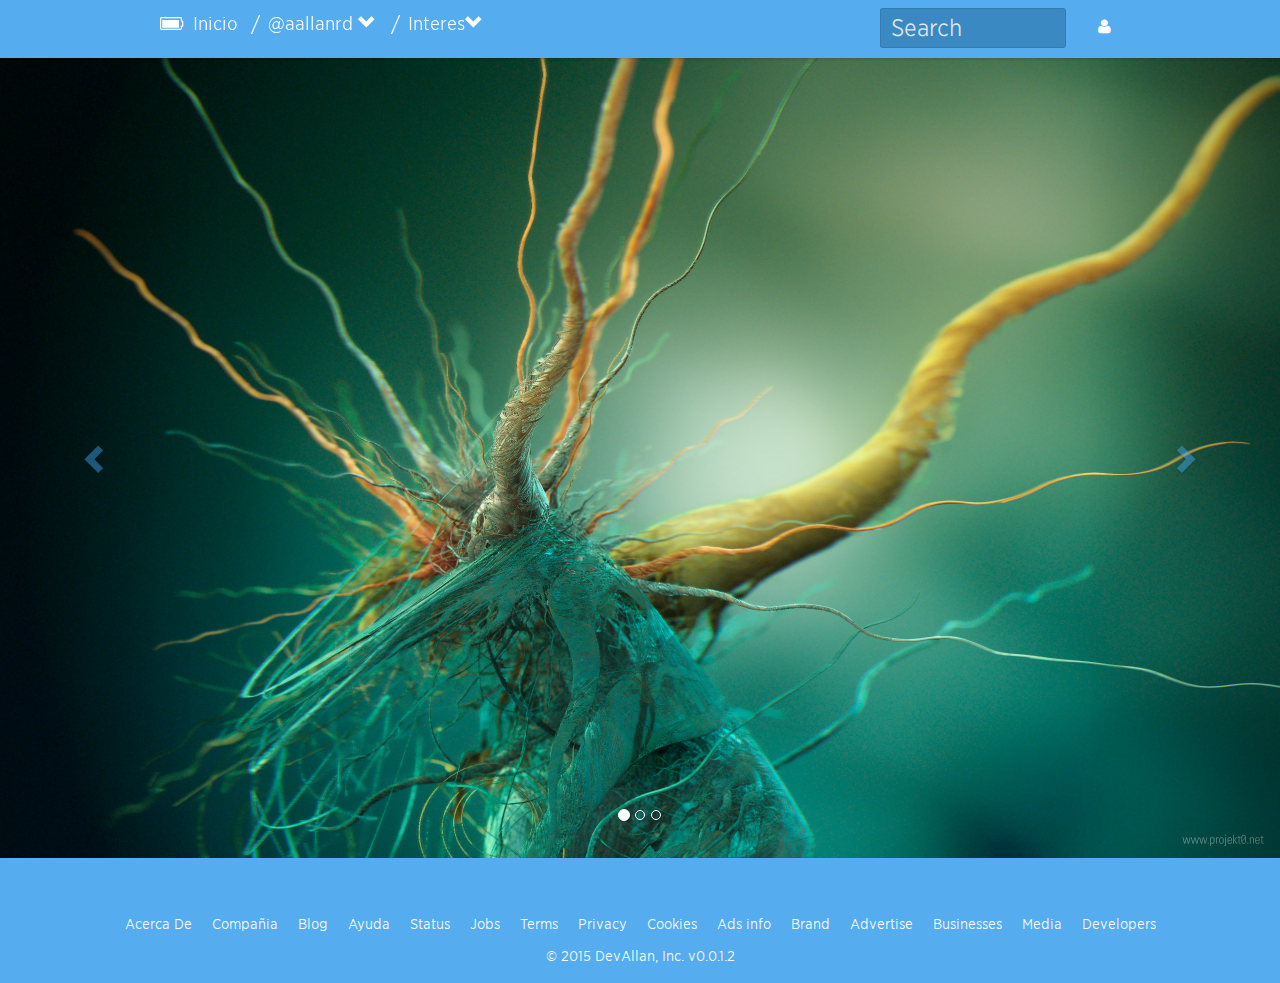
<file: devaallanrd.html>
<!DOCTYPE html>
<!--[if lt IE 7]>      <html lang="en" ng-app="myApp" class="no-js lt-ie9 lt-ie8 lt-ie7"> <![endif]-->
<!--[if IE 7]>         <html lang="en" ng-app="myApp" class="no-js lt-ie9 lt-ie8"> <![endif]-->
<!--[if IE 8]>         <html lang="en" ng-app="myApp" class="no-js lt-ie9"> <![endif]-->
<!--[if gt IE 8]><!-->
<html lang="en"  class="no-js">
<!--<![endif]-->

<head>

    <link rel="apple-touch-icon" sizes="57x57" href="rsc/favicon/apple-icon-57x57.png">
    <link rel="apple-touch-icon" sizes="60x60" href="rsc/favicon/apple-icon-60x60.png">
    <link rel="apple-touch-icon" sizes="72x72" href="rsc/favicon/apple-icon-72x72.png">
    <link rel="apple-touch-icon" sizes="76x76" href="rsc/favicon/apple-icon-76x76.png">
    <link rel="apple-touch-icon" sizes="114x114" href="rsc/favicon/apple-icon-114x114.png">
    <link rel="apple-touch-icon" sizes="120x120" href="rsc/favicon/apple-icon-120x120.png">
    <link rel="apple-touch-icon" sizes="144x144" href="rsc/favicon/apple-icon-144x144.png">
    <link rel="apple-touch-icon" sizes="152x152" href="rsc/favicon/apple-icon-152x152.png">
    <link rel="apple-touch-icon" sizes="180x180" href="rsc/favicon/apple-icon-180x180.png">
    <link rel="icon" type="image/png" sizes="192x192"  href="rsc/favicon/android-icon-192x192.png">
    <link rel="icon" type="image/png" sizes="32x32" href="rsc/favicon/favicon-32x32.png">
    <link rel="icon" type="image/png" sizes="96x96" href="rsc/favicon/favicon-96x96.png">
    <link rel="icon" type="image/png" sizes="16x16" href="rsc/favicon/favicon-16x16.png">
    <link rel="manifest" href="/manifest.json">
    <meta name="msapplication-TileColor" content="#ffffff">
    <meta name="msapplication-TileImage" content="/ms-icon-144x144.png">
    <meta name="theme-color" content="#ffffff">




    <meta charset="utf-8">
    <meta charset="ISO-8859-1">
    <meta http-equiv="X-UA-Compatible" content="IE=edge">
    <title>Landing dev-aallanrd | dev.aallanrd</title>
    <meta name="description" content="Website Landing Page for developers- dev -aallanrd developer.aallanrd">
    <meta name="viewport" content="width=device-width, initial-scale=1">


    <link rel="stylesheet" href="bower_components/html5-boilerplate/dist/css/normalize.css">

    <link type="text/css" rel="stylesheet" href="bower_components/bootstrap/dist/css/bootstrap.min.css" media="all" />
    <link type="text/css" rel="stylesheet" href="css/gotham-narrow-v3.css" media="all" />
    <link type="text/css" rel="stylesheet" href="css/styles.css" media="all" />
    <link type="text/css" rel="stylesheet" href="bower_components/font-awesome/css/font-awesome.min.css" media="all" />
    <link type="text/css" rel="stylesheet" href="bower_components/bootstrap-social/bootstrap-social.css" media="all" />
</head>

<body class="">


<div  class="navbar Navigation Navigation--global is-loaded navbar-fixed-top">
    <div class="Navigation-inner">
        <ul class="Navigation-inner-list Navigation-inner-list--breadcrumb">
            <li class="NavigationItem NavigationItem--main NavigationItem--breadcrumb">
                <a class="NavigationItem-link" href="#/">
                    <i class="fa fa-battery-4"></i> &nbsp;Inicio</a>

            <li class="NavigationItem NavigationItem--main NavigationItem--breadcrumb NavigationItem--withChildren"
                data-is-clickable="false">
                <a class="NavigationItem-link" href="devaallanrd.html">@aallanrd <i class="glyphicon glyphicon-chevron-down"></i></a>
                <ul class="Navigation Navigation--sub">
                    <li class="NavigationItem NavigationItem--sub">
                        <a class="NavigationItem-link" href="#info">Info</a></li>
                    <li class="NavigationItem NavigationItem--sub">
                        <a class="NavigationItem-link" href="#inicio">Inicio</a></li>
                    <li class="NavigationItem NavigationItem--sub">
                        <a class="NavigationItem-link" href="#linea-tiempo">Linea de Tiempo</a></li>

                </ul>
            </li>
            <li class="NavigationItem NavigationItem--main NavigationItem--breadcrumb NavigationItem--withChildren"
                data-is-clickable="false">
                <a class="NavigationItem-link" href="">Interes<i class="glyphicon glyphicon-chevron-down"></i></a>
                <ul class="Navigation Navigation--sub">
                    <li class="NavigationItem NavigationItem--sub">
                        <a class="NavigationItem-link" href="../dev-aallanrd/#/narraciones">Info</a></li>

                    <li class="NavigationItem NavigationItem--sub">
                        <a class="NavigationItem-link" href="../dev-aallanrd/#/equipos">Narraciones</a></li>
                    <li class="NavigationItem NavigationItem--sub">
                        <a class="NavigationItem-link" href="../dev-aallanrd/#/jugadores">Jugadores</a></li>

                </ul>
            </li>
        </ul>
        <ul class="Navigation-inner-list Navigation-inner-list--side Navigation-inner-list--user">
            <li class="NavigationItem NavigationItem--user NavigationItem--withChildren" data-is-clickable="false">
                <a class="NavigationItem-link" href="">
                    <i class="fa fa-user btn-lg "></i></a>
                <ul class="Navigation Navigation--sub">
                    <li class="NavigationItem NavigationItem--sub"><a class="NavigationItem-link"
                                                                      href="https://twitter.com/logout">Sign out</a></li>
                    <li class="NavigationItem NavigationItem--sub"><a class="NavigationItem-link"
                                                                      href="https://twitter.com/">Go to Twitter</a></li>
                </ul>
            </li>
        </ul>

        <div class="Navigation-inner-item Navigation-inner-item--search">
            <form action="search/"
                  class="NavigationItem NavigationItem--search" method="get">
                <input type="text" name="query" placeholder="Search" class="NavigationItem-searchBox">
                <button type="submit" hidden ></button>




            </form>
        </div>
    </div>
</div>

<!--[if lt IE 7]>
<p class="browsehappy">You are using an <strong>outdated</strong> browser. Please
    <a href="http://browsehappy.com/">upgrade your browser</a> to improve your experience.
</p>  <![endif]-->

<div class=" " ng-controller="GlobalController as global" >

    <div id="myCarousel" class="carousel slide" data-ride="carousel" style="margin-top: -20px">
        <!-- Indicators -->
        <ol class="carousel-indicators">
            <li data-target="#myCarousel" data-slide-to="0" class="active"></li>
            <li data-target="#myCarousel" data-slide-to="1"></li>
            <li data-target="#myCarousel" data-slide-to="2"></li>

        </ol>

        <!-- Wrapper for slides -->
        <div class="carousel-inner" role="listbox">
            <div class="item active">
                <img src="rsc/wall-1.jpg" alt="Chania">
            </div>

            <div class="item">
                <img src="rsc/wall-2.jpg" alt="Chania">
            </div>

            <div class="item">
                <img src="rsc/wall-3.jpg" alt="Flower">
            </div>


        </div>

        <!-- Left and right controls -->
        <a class="left carousel-control" href="#myCarousel" role="button" data-slide="prev">
            <span class="glyphicon glyphicon-chevron-left" aria-hidden="true"></span>
            <span class="sr-only">Previous</span>
        </a>
        <a class="right carousel-control" href="#myCarousel" role="button" data-slide="next">
            <span class="glyphicon glyphicon-chevron-right" aria-hidden="true"></span>
            <span class="sr-only">Next</span>
        </a>
    </div>






</div>

<footer class="Footer Footer--global">
    <nav class="Footer-navigation">
        <ul class="Footer-navigation-items">
            <li class="Footer-navigation-item">
                <a href="https://developer.aallanrd.com/" class="FooterItem">Acerca De</a>
            </li>
            <li class="Footer-navigation-item">
                <a href="https://developer.aallanrd.com/compania" class="FooterItem">Compañia</a>
            </li>
            <li class="Footer-navigation-item">
                <a href="https://blog.aallanrd.com/" class="FooterItem">Blog</a>
            </li>
            <li class="Footer-navigation-item">
                <a href="https://suport.aallanrd.com/" class="FooterItem">Ayuda</a>
            </li>
            <li class="Footer-navigation-item">
                <a href="http://status.aallanrd.com/" class="FooterItem">Status</a>
            </li>
            <li class="Footer-navigation-item">
                <a href="https://about.aallanrd.com/careers" class="FooterItem">Jobs</a>
            </li>
            <li class="Footer-navigation-item">
                <a href="https://aallanrd.com/tos" class="FooterItem">Terms</a>
            </li>
            <li class="Footer-navigation-item">
                <a href="https://aallanrd.com/privacy" class="FooterItem">Privacy</a>
            </li>
            <li class="Footer-navigation-item">
                <a href="https://support.aallanrd.com/articles/20170514" class="FooterItem">Cookies</a>
            </li>
            <li class="Footer-navigation-item">
                <a href="https://support.aallanrd.com/articles/20170451" class="FooterItem">Ads info</a>
            </li>
            <li class="Footer-navigation-item">
                <a href="https://about.aallanrd.com/company/brand-assets" class="FooterItem">Brand</a>
            </li>
            <li class="Footer-navigation-item">
                <a href="https://ads.aallanrd.com/start?ref=gl-tw-tw-aallanrd-advertise" class="FooterItem">Advertise</a>
            </li>
            <li class="Footer-navigation-item">
                <a href="https://business.aallanrd.com/" class="FooterItem">Businesses</a>
            </li>
            <li class="Footer-navigation-item">
                <a href="https://media.aallanrd.com/" class="FooterItem">Media</a>
            </li>
            <li class="Footer-navigation-item">
                <a href="https://developer.aallanrd/Developers" class="FooterItem">Developers</a>
            </li>
        </ul>
    </nav>
    <div class="Footer-copyright">
        © 2015 DevAllan, Inc. v0.0.1.2  </div>

</footer>


<!-- In production use:
<script src="//ajax.googleapis.com/ajax/libs/angularjs/x.x.x/angular.min.js"></script>
-->


<script src="bower_components/jquery/dist/jquery.min.js"></script>
<script src="bower_components/angular/angular.js"></script>
<script src="bower_components/angular-route/angular-route.js"></script>
<script src="app.min.js"></script>
<script src="view1/view1.js"></script>
<script src="view2/view2.js"></script>
<script src="view3/view3.js"></script>
<script src="components/version/version.js"></script>
<script src="components/version/version-directive.js"></script>
<script src="components/version/interpolate-filter.js"></script>
<script src="bower_components/html5-boilerplate/dist/js/vendor/modernizr-2.8.3.min.js"></script>
<script src="bower_components/bootstrap/dist/js/bootstrap.min.js"></script>

</body>

</html>
</file>
<file: css/gotham-narrow-v3.css>
/*
  Copyright (C) 2011-2014 Hoefler & Co.
  This software is the property of Hoefler & Co. (H&Co).
  Your right to access and use this software is subject to the
  applicable License Agreement, or Terms of Service, that exists
  between you and H&Co. If no such agreement exists, you may not
  access or use this software for any purpose.
  This software may only be hosted at the locations specified in
  the applicable License Agreement or Terms of Service, and only
  for the purposes expressly set forth therein. You may not copy,
  modify, convert, create derivative works from or distribute this
  software in any way, or make it accessible to any third party,
  without first obtaining the written permission of H&Co.
  For more information, please visit us at http://typography.com.
  158943-67146-20140410
*/
@font-face {
  font-family: 'Gotham Narrow SSm';  /* light */
  src: url([data-uri]);
  font-weight: normal;
  font-style: normal;
}
@font-face {
  font-family: 'Gotham Narrow SSm';  /* book */
  src: url([data-uri]);
  font-weight: 500;
  font-style: normal;
}
@font-face {
  font-family: 'Gotham Narrow SSm';  /* medium */
  src: url([data-uri]);
  font-weight: bold;
  font-style: normal;
}
</file>
<file: css/styles.css>
html,sub,sup{position:relative}iframe,img,legend{border:0}html{-ms-text-size-adjust:100%;-webkit-text-size-adjust:100%;min-height:100%}article,aside,details,figcaption,figure,footer,header,hgroup,main,nav,section,summary{display:block}audio,canvas,progress,video{display:inline-block;vertical-align:baseline}audio:not([controls]){display:none;height:0}[hidden],template{display:none}a{background:0 0}a:active,a:hover{outline:0}abbr[title]{border-bottom:1px dotted}b,optgroup,strong{font-weight:700}dfn{font-style:italic}mark{background:#ff0;color:#000}sub,sup{font-size:75%;line-height:0;vertical-align:baseline}sup{top:-.5em}sub{bottom:-.25em}svg:not(:root){overflow:hidden}figure{margin:1em 40px}hr{-moz-box-sizing:content-box;-webkit-box-sizing:content-box;box-sizing:content-box;height:0}pre,textarea{overflow:auto}code,kbd,pre,samp{font-family:monospace,monospace;font-size:1em}button,input,optgroup,select,textarea{color:inherit;font:inherit;margin:0}button{overflow:visible}button,select{text-transform:none}button,html input[type=button],input[type=reset],input[type=submit]{-webkit-appearance:button;cursor:pointer}button[disabled],html input[disabled]{cursor:default}button::-moz-focus-inner,input::-moz-focus-inner{border:0;padding:0}input{line-height:normal}input[type=checkbox],input[type=radio]{-webkit-box-sizing:border-box;-moz-box-sizing:border-box;box-sizing:border-box;padding:0}input[type=number]::-webkit-inner-spin-button,input[type=number]::-webkit-outer-spin-button{height:auto}input[type=search]{-webkit-appearance:textfield;-moz-box-sizing:content-box;-webkit-box-sizing:content-box;box-sizing:content-box}.Grid-cell,blockquote{-webkit-box-sizing:border-box;-moz-box-sizing:border-box}input[type=search]::-webkit-search-cancel-button,input[type=search]::-webkit-search-decoration{-webkit-appearance:none}fieldset{border:1px solid silver;margin:0 2px;padding:.35em .625em .75em}.Grid,legend,td,th{padding:0}table{border-collapse:collapse;border-spacing:0}.Grid{display:block;font-size:0;margin:0;text-align:left}.Grid--alignCenter{text-align:center}.Grid--alignRight{text-align:right}.Grid--alignMiddle>.Grid-cell{vertical-align:middle}.Grid--alignBottom>.Grid-cell{vertical-align:bottom}.Grid--withGutter{margin:0 -10px}.Grid--withGutter>.Grid-cell{padding:0 10px}.Grid-cell{box-sizing:border-box;display:inline-block;margin:0;padding:0;text-align:left;vertical-align:top;width:100%}html[dir=rtl] .Grid-cell{text-align:right}.Grid-cell--center{display:block;margin:0 auto}.Field.FieldLabel-inline .Field-items,.Field.FieldLabel-inline .Field-label{display:inline-block}.Field.FieldLabel-inline .Field-label{margin-right:5px}h1,h2,h3,h4,h5,h6,iframe,p{margin:0;padding:0}.Field.FieldLabel-inline .Field-label:after{content:':'}body,html{font-family:'Gotham Narrow SSm','Helvetica Neue',Helvetica,sans-serif;font-size:14px;font-weight:300;line-height:1.65}.Grid-cell{font-size:14px;font-size:1rem}body{background-color:#fefefe;color:#292f33;margin:0 0 125px;padding:0}iframe{outline:0;font-size:100%;vertical-align:baseline}p{margin:8px 0 20px}h1,h2{letter-spacing:-.15px}h1,h2,h3,h4,h5{font-weight:300;line-height:1.4}h6,li,p,p code{font-weight:400;line-height:1.65}h1{font-size:32px}h2{font-size:28px}h3{font-size:24px}h4{font-size:20px}h5{font-size:16px}h6{font-size:12px}p,p code{font-size:14px}.align-center{text-align:center}.align-right{text-align:right}blockquote{border-left:5px solid #e1e8ed;box-sizing:border-box;margin:20px 0 30px;padding-left:20px}blockquote p:last-child{margin-bottom:8px}blockquote cite,blockquote small{color:#888;display:block}small{font-size:90%}a:active,a:link,a:visited{text-decoration:none;color:#3b94d9}a:hover{color:#1c6399}body .Footer.Footer--extGlobal,body .Footer.Footer--global,body .Footer.Footer--secondary{bottom:0;position:absolute}body .Footer.Footer--secondary{-webkit-box-sizing:border-box;-moz-box-sizing:border-box;box-sizing:border-box;bottom:125px;width:100%}body.extended-footer .Footer.Footer--secondary{bottom:128px}@media (max-width:767px){body{margin-bottom:150px}body .Footer.Footer--secondary{bottom:150px}body.extended-footer{margin-bottom:232px}body.extended-footer .Footer.Footer--secondary{bottom:232px}}header.Header--global{background-color:#55acee;position:relative}header.Header--global .Header-site,header.Header--global.Header--vertical{background-color:#4697d4}header.Header--global .Header-global,header.Header--global .Header-site{display:block;width:55px}header.Header--global .Header-global:hover,header.Header--global .Header-site:hover{width:305px}header.Header--global .Header-global:hover .Navigation,header.Header--global .Header-site:hover .Navigation{display:inline-block;vertical-align:top}header.Header--global .Header-global .Navigation,header.Header--global .Header-site .Navigation{display:none;width:250px}header.Header--global .Header-global .Header-logo{background-color:#55acee;display:inline-block;padding:10px 15px;vertical-align:top}header.Header--global .Header-global .Header-logo .Icon--bird{height:25px;margin-top:5px;width:25px}header.Header--global .Header-site{left:0;position:absolute;top:50px}header.Header--global .Header-site .Header-site-name{color:#fff;display:inline-block;font-size:26px;line-height:55px;overflow:hidden;padding:14px 0;vertical-align:top;width:55px}header.Header--global .Header-site .Header-site-name-inner{display:inline-block;min-width:8em;text-align:right;-webkit-transform:translate(0,100%) rotate(-90deg);-ms-transform:translate(0,100%) rotate(-90deg);transform:translate(0,100%) rotate(-90deg);-webkit-transform-origin:0 0;-ms-transform-origin:0 0;transform-origin:0 0;white-space:nowrap}header.Header--global .Header-site .Header-site-name-inner:after{content:"";float:left;margin-top:100%}.Navigation,.Navigation a,.Navigation li,.Navigation ul{display:block}.Navigation ul{list-style:none;margin:0;padding:0}.Navigation a,.Navigation a:hover{text-decoration:none}.Navigation.Navigation--node .Navigation--node-item{margin-bottom:8px}.Navigation.Navigation--node .Navigation--node-item-link .Navigation--node-item-link-text{display:none}.Navigation.Navigation--node:hover .Navigation--node-item-link .Navigation--node-item-link-text{display:inline-block}.Navigation.Navigation--node .Navigation--node-item.Navigation--node-item--view .Navigation--node-item-link{background-color:#be1931;border:none}.Navigation.Navigation--node .Navigation--node-item.Navigation--node-item--view .Navigation--node-item-link .Navigation--node-item-link-text:after{content:' (draft)'}.Navigation.Navigation--node .Navigation--node-item.Navigation--node-item--view .Navigation--node-item-link:before{content:'\f070'}.Navigation.Navigation--node.is-published .Navigation--node-item.Navigation--node-item--view .Navigation--node-item-link{background-color:#5c913b;color:#fff}.Navigation.Navigation--node.is-published .Navigation--node-item.Navigation--node-item--view .Navigation--node-item-link .Navigation--node-item-link-text:after{content:' (published)'}.Navigation.Navigation--node.is-published .Navigation--node-item.Navigation--node-item--view .Navigation--node-item-link:before{content:'\f06e'}.Navigation--node-item{display:block}.Navigation--node-item .Navigation--node-item-link{background-color:#fff;border:1px solid rgba(0,0,0,.3);color:#55acee;border-radius:10px;display:inline-block;font-size:16px;padding:8px;-webkit-transition:all .2s;transition:all .2s}.Navigation--node-item .Navigation--node-item-link:visited{color:#55acee}.Navigation--node-item .Navigation--node-item-link:before{content:' ';display:inline-block;font:normal normal normal 14px/1 FontAwesome;font-size:28px;min-width:30px;text-align:center;text-rendering:auto;vertical-align:middle;-webkit-font-smoothing:antialiased;-moz-osx-font-smoothing:grayscale}.Navigation--node-item .Navigation--node-item-link .Navigation--node-item-link-text{display:inline-block;margin:0 10px;vertical-align:middle}.NavigationItem{font-size:16px;font-weight:300;line-height:24px;position:relative;vertical-align:top;z-index:10}.NavigationItem:after{background-color:#55acee;bottom:0;content:' ';left:0;position:absolute;right:0;top:0;-webkit-transition:all .1s;transition:all .1s;z-index:-1}.NavigationItem.is-open:after,.NavigationItem[data-is-clickable=false]:hover:after{background-color:#fff!important;-webkit-box-shadow:1px 1px 2px rgba(0,0,0,.2);box-shadow:1px 1px 2px rgba(0,0,0,.2)}.NavigationItem .NavigationItem-link{display:block;color:#fff;padding:12px 15px;text-decoration:none}.NavigationItem.is-open>.NavigationItem-link,.NavigationItem[data-is-clickable=false]:hover>.NavigationItem-link{color:#55acee}.NavigationItem .Navigation--sub{display:none}.NavigationItem.is-open>.Navigation--sub,.NavigationItem[data-is-clickable=false]:hover>.Navigation--sub{display:block}.NavigationItem .NavigationItem--sub .NavigationItem-link{padding-left:25px}.NavigationItem.NavigationItem--main.NavigationItem--breadcrumb{font-size:18px}.NavigationItem.NavigationItem--main.NavigationItem--breadcrumb:last-child{z-index:9}.NavigationItem.NavigationItem--main.NavigationItem--breadcrumb:first-child:before{content:''}.NavigationItem.NavigationItem--main.NavigationItem--breadcrumb:first-child>.NavigationItem-link:before{color:#fff;display:inline-block;font-family:rosettaicons,Arial,sans-serif;font-size:26px;font-style:normal;font-weight:400;line-height:10px;margin-bottom:10px;margin-right:1px;position:static;text-align:center;vertical-align:bottom;-webkit-font-smoothing:antialiased}.NavigationItem.NavigationItem--main.NavigationItem--breadcrumb:first-child.is-open>.NavigationItem-link:before,.NavigationItem.NavigationItem--main.NavigationItem--breadcrumb:first-child[data-is-clickable=false]:hover>.NavigationItem-link:before{color:#55acee}.NavigationItem.NavigationItem--main.NavigationItem--breadcrumb:before{content:'/';color:#fff;font-size:20px;font-weight:100;left:-2px;opacity:1;position:absolute;top:12px;-webkit-transition:all .1s;transition:all .1s}.NavigationItem.NavigationItem--main.NavigationItem--breadcrumb.is-open~.NavigationItem.NavigationItem--main.NavigationItem--breadcrumb:before,.NavigationItem.NavigationItem--main.NavigationItem--breadcrumb[data-is-clickable=false]:hover+.NavigationItem.NavigationItem--main.NavigationItem--breadcrumb:before{opacity:0}.NavigationItem.NavigationItem--main.NavigationItem--breadcrumb:after{-webkit-transform:skew(-23deg);-ms-transform:skew(-23deg);transform:skew(-23deg)}.NavigationItem.NavigationItem--main.NavigationItem--breadcrumb>.Navigation--sub{border-top-left-radius:0;left:-10px}html[dir=rtl] .NavigationItem.NavigationItem--main.NavigationItem--breadcrumb>.Navigation--sub{border-top-left-radius:4px;border-top-right-radius:0;left:auto;right:10px}html[dir=rtl] .NavigationItem.NavigationItem--main.NavigationItem--breadcrumb:before{right:-3px}@media (max-width:790px){.NavigationItem.NavigationItem--main.NavigationItem--breadcrumb>.Navigation--sub{border-top-left-radius:4px;border-top-right-radius:0;right:auto!important}}.NavigationItem.NavigationItem--language.NavigationItem--withChildren:last-child>.NavigationItem-link{padding-right:19px}.NavigationItem.NavigationItem--language.NavigationItem--withChildren:last-child>.NavigationItem-link:after{content:'\f181';font-family:rosettaicons,Arial,sans-serif;font-size:7px;left:4px;line-height:7px;position:relative;top:-2px}.NavigationItem.NavigationItem--language .Navigation--sub{overflow:hidden;width:510px}.NavigationItem.NavigationItem--language .Navigation--sub .NavigationItem{width:33.333%}.NavigationItem.NavigationItem--language .Navigation--sub .NavigationItem-link{border-radius:0!important;font-size:14px;line-height:20px;padding-left:12%;padding-right:8%;min-width:initial;width:80%}html[dir=rtl] .NavigationItem.NavigationItem--language.NavigationItem--withChildren:last-child>.NavigationItem-link{padding-left:19px;padding-right:15px}html[dir=rtl] .NavigationItem.NavigationItem--language.NavigationItem--withChildren:last-child>.NavigationItem-link:after{position:absolute;top:20px;left:7px;bottom:0;right:auto}@media (max-width:790px){.NavigationItem.NavigationItem--language .Navigation--sub .NavigationItem-link{font-size:13px;line-height:18px}}@media (max-width:490px){.NavigationItem.NavigationItem--language>.NavigationItem-link{font-size:14px}.NavigationItem.NavigationItem--language .Navigation--sub .NavigationItem.NavigationItem--sub{width:50%}}.NavigationItem.NavigationItem--main.NavigationItem--withChildren>.NavigationItem-link{padding:12px 13px 12px 15px}.NavigationItem.NavigationItem--main.NavigationItem--withChildren:last-child>.NavigationItem-link{padding-right:19px}.NavigationItem.NavigationItem--main.NavigationItem--withChildren:last-child>.NavigationItem-link:after{font-family:rosettaicons,Arial,sans-serif;font-size:7px;left:4px;line-height:7px;position:relative;top:-2px}html[dir=rtl] .NavigationItem.NavigationItem--main.NavigationItem--withChildren>.NavigationItem-link{padding:12px 15px 12px 13px}html[dir=rtl] .NavigationItem.NavigationItem--main.NavigationItem--withChildren:last-child>.NavigationItem-link:after{left:-4px}.NavigationItem.NavigationItem--search{margin:0;padding:8px;position:relative}.NavigationItem.NavigationItem--search .NavigationItem-searchBox{background-color:#3b89c3;border:1px solid rgba(0,0,0,.1);border-radius:3px;color:#e1e8ed;font-size:23px;height:40px;margin:0;outline:0;padding:0 50px 0 10px;-webkit-transition:all .15s;transition:all .15s}.NavigationItem.NavigationItem--search .NavigationItem-searchBox:focus{background-color:#FFF;color:#66757f}.NavigationItem.NavigationItem--search .NavigationItem-searchBox:focus+.NavigationItem-submitButton:before{color:#66757f}.NavigationItem.NavigationItem--search .NavigationItem-searchBox:focus::-webkit-input-placeholder{color:#66757f}.NavigationItem.NavigationItem--search .NavigationItem-searchBox:focus::-moz-placeholder{color:#66757f}.NavigationItem.NavigationItem--search .NavigationItem-searchBox:focus:-ms-input-placeholder{color:#66757f}.NavigationItem.NavigationItem--search .NavigationItem-searchBox::-webkit-input-placeholder{color:#e1e8ed}.NavigationItem.NavigationItem--search .NavigationItem-searchBox::-moz-placeholder{color:#e1e8ed}.NavigationItem.NavigationItem--search .NavigationItem-searchBox:-ms-input-placeholder{color:#e1e8ed}.NavigationItem.NavigationItem--search .NavigationItem-submitButton{background:0 0;border:0;font-size:23px;height:30px;margin:0;padding:0;outline:0;overflow:hidden;right:8px;position:absolute;top:12px;width:32px}.NavigationItem.NavigationItem--search .NavigationItem-submitButton:before{color:#e1e8ed;display:block;font-family:rosettaicons,Arial,sans-serif;line-height:31px}.NavigationItem.NavigationItem--sub{cursor:pointer;width:100%}.NavigationItem.NavigationItem--sub.NavigationItem--withChildren>.NavigationItem-link:after{content:'\f173';font-family:rosettaicons,Arial,sans-serif;font-size:15px;right:14px;line-height:15px;position:absolute;top:12px}.NavigationItem.NavigationItem--sub.NavigationItem--withChildren.is-open>.NavigationItem-link:after,.NavigationItem.NavigationItem--sub.NavigationItem--withChildren:hover>.NavigationItem-link:after{display:block}.NavigationItem.NavigationItem--sub:after{display:none}.NavigationItem.NavigationItem--sub .NavigationItem-link{color:#55acee;display:block;font-size:16px;font-weight:300;line-height:24px;min-width:200px;padding:8px 25px;-webkit-transition:all .2s;transition:all .2s;width:auto}.NavigationItem.NavigationItem--sub.is-open>.NavigationItem-link,.NavigationItem.NavigationItem--sub:hover>.NavigationItem-link{background-color:#55acee;color:#fff}html[dir=rtl] .NavigationItem.NavigationItem--sub.NavigationItem--withChildren>.NavigationItem-link:after{content:'\f172';left:14px;right:auto}@media (max-width:790px){.NavigationItem.NavigationItem--sub.NavigationItem--withChildren>.NavigationItem-link:after{content:'\f181'!important;display:block}.NavigationItem.NavigationItem--sub.NavigationItem--withChildren.is-open>.NavigationItem-link:after{display:block;-webkit-transform:rotate(-180deg);-ms-transform:rotate(-180deg);transform:rotate(-180deg)}}.NavigationItem.NavigationItem--user{-webkit-transition:background .1s;transition:background .1s}.NavigationItem.NavigationItem--user.is-open,.NavigationItem.NavigationItem--user[data-is-clickable=false]:hover{background-color:#fff}.NavigationItem.NavigationItem--user.NavigationItem--withChildren:last-child>.NavigationItem-link{padding-right:8px}.NavigationItem.NavigationItem--user.NavigationItem--withChildren:last-child>.NavigationItem-link:after{display:none}.NavigationItem.NavigationItem--user>.NavigationItem-link{display:block;padding:8px}.NavigationItem.NavigationItem--user>.NavigationItem-link .NavigationItem--user-link-image{border:0;border-radius:4px;display:block;height:32px;width:32px}.NavigationItem.NavigationItem--user>.NavigationItem-link .NavigationItem--user-link-image:hover{background-color:#00b3ee}.Navigation.Navigation--global{background-color:#55acee;-webkit-box-shadow:2px 2px 2px rgba(0,0,0,.1);box-shadow:2px 2px 2px rgba(0,0,0,.1);font-family:'Gotham Narrow SSm','Helvetica Neue',Helvetica,sans-serif;height:58px;position:relative;width:100%;z-index:888}.Navigation.Navigation--global .Navigation-inner{height:48px;margin:0 auto;max-width:990px;position:relative}.Navigation.Navigation--global .Navigation-inner-item,.Navigation.Navigation--global .Navigation-inner-list{display:block;list-style:none;margin:0;padding:0;vertical-align:top}.Navigation.Navigation--global .Navigation-inner-list.Navigation-inner-item--links a,.Navigation.Navigation--global .Navigation-inner-list.Navigation-inner-item--links li,.Navigation.Navigation--global .NavigationItem{display:inline-block}.Navigation.Navigation--global .Navigation-inner-list.Navigation-inner-list--breadcrumb{float:left}.Navigation.Navigation--global .Navigation-inner-item.Navigation-inner-item--search,.Navigation.Navigation--global .Navigation-inner-list.Navigation-inner-list--side,html[dir=rtl] .Navigation.Navigation--global .Navigation-inner-list.Navigation-inner-list--breadcrumb{float:right}.Navigation.Navigation--global .Navigation-inner-list.Navigation-inner-item--links li{height:36px}.Navigation.Navigation--global .Navigation-inner-list.Navigation-inner-item--links li a{color:#fff;line-height:36px;padding:7px 7px 5px}.Navigation.Navigation--global .Navigation-inner-list.Navigation-inner-item--links li:hover a{background-color:#fff;color:#55ACEE}.Navigation.Navigation--global .Navigation-inner-list.Navigation-inner-list--side .Navigation--sub{border-top-right-radius:0;right:0}.Navigation.Navigation--global .Navigation-inner-list.Navigation-inner-list--user>.NavigationItem>.NavigationItem-link{font-size:16px}.Navigation.Navigation--global .Navigation-inner-item.Navigation-inner-item--search .NavigationItem-searchBox{width:186px}.Navigation.Navigation--global .NavigationItem .NavigationItem--sub .NavigationItem-link{padding-left:25px;padding-right:25px}.Navigation.Navigation--global .NavigationItem.NavigationItem--main.NavigationItem--breadcrumb:nth-child(n+2):last-child{left:-5%;-webkit-transition:left .4s;transition:left .4s}.Navigation.Navigation--global .NavigationItem.NavigationItem--main.NavigationItem--breadcrumb:nth-child(n+2):last-child .NavigationItem-link{opacity:0;-webkit-transition:opacity .4s;transition:opacity .4s}.Navigation.Navigation--global.is-loaded .NavigationItem.NavigationItem--main.NavigationItem--breadcrumb:nth-child(n+2):last-child{left:0}.Navigation.Navigation--global.is-loaded .NavigationItem.NavigationItem--main.NavigationItem--breadcrumb:nth-child(n+2):last-child .NavigationItem-link{opacity:1}.Navigation.Navigation--global.is-loaded .NavigationItem.NavigationItem--main.NavigationItem--breadcrumb:nth-last-child(2) .Navigation--sub li:only-child{display:none}html[dir=rtl] .Navigation.Navigation--global .Navigation-inner-item.Navigation-inner-item--search,html[dir=rtl] .Navigation.Navigation--global .Navigation-inner-list.Navigation-inner-list--side{float:left}html[dir=rtl] .Navigation.Navigation--global .Navigation-inner-item.Navigation-inner-item--search{position:inherit;z-index:2}html[dir=rtl] .Navigation.Navigation--global .Navigation-inner-list.Navigation-inner-list--side .Navigation--sub{border-top-left-radius:0;border-top-right-radius:4px;left:0;right:auto}@media (max-width:990px){.Navigation.Navigation--global .Navigation-inner-item.Navigation-inner-item--search .NavigationItem-searchBox{width:114px}.Navigation.Navigation--global .NavigationItem--main:first-child .Navigation--sub{left:0}}@media (max-width:790px){.Navigation.Navigation--global{height:auto;z-index:1001}.Navigation.Navigation--global .Navigation-inner{height:auto}.Navigation.Navigation--global .Navigation-inner-list.Navigation-inner-list--breadcrumb{float:none}.Navigation.Navigation--global .Navigation-inner-list.Navigation-inner-list--breadcrumb .NavigationItem:after{background-color:#55ACEE}.Navigation.Navigation--global .NavigationItem:after{background-color:#88C9F9}.Navigation.Navigation--global .NavigationItem.NavigationItem--main.NavigationItem--breadcrumb{display:none}.Navigation.Navigation--global .NavigationItem.NavigationItem--main.NavigationItem--breadcrumb:first-child,.Navigation.Navigation--global .NavigationItem.NavigationItem--main.NavigationItem--breadcrumb:last-child{display:inline-block}.Navigation.Navigation--global .Navigation-inner-list.Navigation-inner-list--side .Navigation--sub{border-top-left-radius:0!important;border-top-right-radius:0!important}.Navigation.Navigation--global .NavigationItem.NavigationItem--main .NavigationItem--sub,.Navigation.Navigation--global .NavigationItem.NavigationItem--user .NavigationItem--sub{min-width:200px;width:100%}.Navigation.Navigation--global .NavigationItem.NavigationItem--main .NavigationItem--sub .NavigationItem-link,.Navigation.Navigation--global .NavigationItem.NavigationItem--user .NavigationItem--sub .NavigationItem-link{padding-left:4%;padding-right:2%;width:94%}.Navigation.Navigation--global .Navigation-inner-item.Navigation-inner-item--search{background-color:#88C9F9;float:none!important}.Navigation.Navigation--global .Navigation-inner-item.Navigation-inner-item--search .NavigationItem.NavigationItem--search{-webkit-box-sizing:border-box;-moz-box-sizing:border-box;box-sizing:border-box;width:100%;z-index:inherit}.Navigation.Navigation--global .Navigation-inner-item.Navigation-inner-item--search .NavigationItem-searchBox{background-color:#55ACEE;-webkit-box-sizing:border-box;-moz-box-sizing:border-box;box-sizing:border-box;padding:0 14% 0 4%;width:100%}.Navigation.Navigation--global .Navigation-inner-item.Navigation-inner-item--search .NavigationItem-searchBox:focus{background-color:#fff;color:#000}}@media (max-width:490px){.Navigation.Navigation--global,.Navigation.Navigation--global .Navigation-inner{height:auto}.Navigation.Navigation--global .Navigation-inner-item.Navigation-inner-item--search,.Navigation.Navigation--global .Navigation-inner-list.Navigation-inner-list--breadcrumb,.Navigation.Navigation--global .Navigation-inner-list.Navigation-inner-list:nth-child(n+2):last-child{float:none!important}.Navigation.Navigation--global .Navigation-inner-item.Navigation-inner-item--search,.Navigation.Navigation--global .Navigation-inner-list.Navigation-inner-list:nth-child(n+2):last-child{background-color:#88c9f9}.Navigation.Navigation--global .Navigation-inner-list.Navigation-inner-list:nth-child(n+2):last-child{text-align:right}.Navigation.Navigation--global .Navigation-inner-list.Navigation-inner-list:nth-child(n+2):last-child .Navigation.Navigation--sub{text-align:left}.Navigation.Navigation--global .Navigation-inner-list.Navigation-inner-list--breadcrumb{position:relative;z-index:1000}.Navigation.Navigation--global .Navigation-inner-item.Navigation-inner-item--search .NavigationItem.NavigationItem--search .NavigationItem-searchBox{padding:0 14% 0 4%}.Navigation.Navigation--global .NavigationItem-searchBox{background-color:#55acee}.Navigation.Navigation--global .Navigation-inner-item.Navigation-inner-item--search .NavigationItem:after,.Navigation.Navigation--global .Navigation-inner-list.Navigation-inner-list--side .NavigationItem:after{background-color:#88c9f9}.Navigation.Navigation--global .NavigationItem.NavigationItem--main .NavigationItem--sub .NavigationItem-link,.Navigation.Navigation--global .NavigationItem.NavigationItem--user .NavigationItem--sub .NavigationItem-link{padding-left:8%;padding-right:2%;width:90%}}.Navigation.Navigation--sub{background-color:#FFF;border-radius:4px;-webkit-box-shadow:2px 2px 2px rgba(0,0,0,.1);box-shadow:2px 2px 2px rgba(0,0,0,.1);list-style:none;padding:6px 0 0;position:absolute;top:48px;z-index:1000}.Navigation.Navigation--sub .NavigationItem.NavigationItem--sub .NavigationItem.NavigationItem--sub:first-child .NavigationItem-link{border-radius:0 4px 0 0}.Navigation.Navigation--sub .NavigationItem.NavigationItem--sub:last-child .NavigationItem-link{border-radius:0 0 4px 4px}.Navigation.Navigation--sub .Navigation.Navigation--sub{border:2px solid #55acee;border-width:0 0 0 2px;border-top-left-radius:0;left:100%;padding-top:0;top:0}html[dir=rtl] .Navigation.Navigation--sub{-webkit-box-shadow:-2px 2px 2px rgba(0,0,0,.1);box-shadow:-2px 2px 2px rgba(0,0,0,.1)}html[dir=rtl] .Navigation.Navigation--sub .Navigation.Navigation--sub{border-top-left-radius:4px;border-top-right-radius:0;border-width:0 2px 0 0;left:auto;right:100%}@media (max-width:790px){.Navigation.Navigation--sub .Navigation.Navigation--sub{border-width:0;-webkit-box-shadow:none;box-shadow:none;padding-left:30px;position:static;width:auto!important}}.Footer.Footer--extGlobal,.Footer.Footer--global{background-color:#55acee;font-family:'Gotham Narrow SSm','Helvetica Neue',Helvetica,sans-serif;width:100%}.Footer.Footer--global{color:#fff;height:125px;position:relative;z-index:887}.Footer.Footer--global .Footer-navigation-items{bottom:45px;left:0;list-style:none;margin:0;padding:0;position:absolute;right:0;text-align:center}.Footer.Footer--global .Footer-navigation-items .Footer-navigation-item{display:inline-block;margin:2px 8px}.Footer.Footer--global .Footer-copyright{bottom:15px;left:0;position:absolute;right:0;text-align:center;direction:ltr}.Footer.Footer--global .FooterItem{font-size:14px;text-decoration:none}.Footer.Footer--global .FooterItem:active,.Footer.Footer--global .FooterItem:hover,.Footer.Footer--global .FooterItem:link,.Footer.Footer--global .FooterItem:visited{color:#FFF}.Footer.Footer--global .FooterItem:hover{text-decoration:underline}@media (max-width:767px){.Footer.Footer--global{height:150px}}@media (max-width:500px){.Footer.Footer--global .Footer-navigation-items .Footer-navigation-item{margin-bottom:0;margin-top:0}}.Footer.Footer--extGlobal{color:#fff;font-size:16px;line-height:18px;position:relative;z-index:500}.Footer.Footer--extGlobal:before{background:-webkit-gradient(linear,left bottom,left top,from(#51a6df),to(rgba(81,166,223,0)));background:-webkit-linear-gradient(bottom,#51a6df 0,rgba(81,166,223,0) 100%);background:linear-gradient(to top,#51a6df 0,rgba(81,166,223,0) 100%);bottom:0;content:' ';display:block;left:0;opacity:1;position:absolute;right:0;top:0;-webkit-transition:opacity .25s,top .25s;transition:opacity .25s,top .25s;z-index:1}.Footer.Footer--extGlobal:hover:before{opacity:0;top:100%}.Footer.Footer--extGlobal:hover .Footer-navigation{height:200px}.Footer.Footer--extGlobal a{color:#fff;text-decoration:none}.Footer.Footer--extGlobal a:hover{text-decoration:underline}.Footer.Footer--extGlobal .Footer-wrap{-webkit-box-sizing:border-box;-moz-box-sizing:border-box;box-sizing:border-box;margin:0 auto;max-width:990px;padding:15px 5px}.Footer.Footer--extGlobal .Footer-navigation{height:70px;overflow:hidden;-webkit-transition:height .25s;transition:height .25s}.Footer.Footer--extGlobal .Footer-navigation .Footer-navigation-items{list-style:none;margin:0;padding:0}.Footer.Footer--extGlobal .FooterItem--ext .FooterItem-link{color:#fff}.Footer.Footer--extGlobal .Footer-legal{font-size:.75em;padding:10px 10px 0;position:relative;z-index:502}.Footer.Footer--extGlobal .Footer-legal a{display:inline-block;margin-right:10px}@media (max-width:769px){.Footer.Footer--extGlobal .FooterItem--ext .FooterItem-children,.Footer.Footer--extGlobal:before{display:none}.Footer.Footer--extGlobal .Footer-navigation,.Footer.Footer--extGlobal:hover .Footer-navigation{height:150px}.Footer.Footer--extGlobal .Footer-legal .Footer-legal-copyright{display:block;margin-top:6px}}.FooterItem--ext .FooterItem-link{display:block;font-size:16px;line-height:18px;margin:0 0 8px}.FooterItem--ext .FooterItem-children{list-style:none;margin:0;padding:0}.FooterItem--ext .FooterItem--ext .FooterItem-link{font-size:14px;line-height:16px}
</file>
